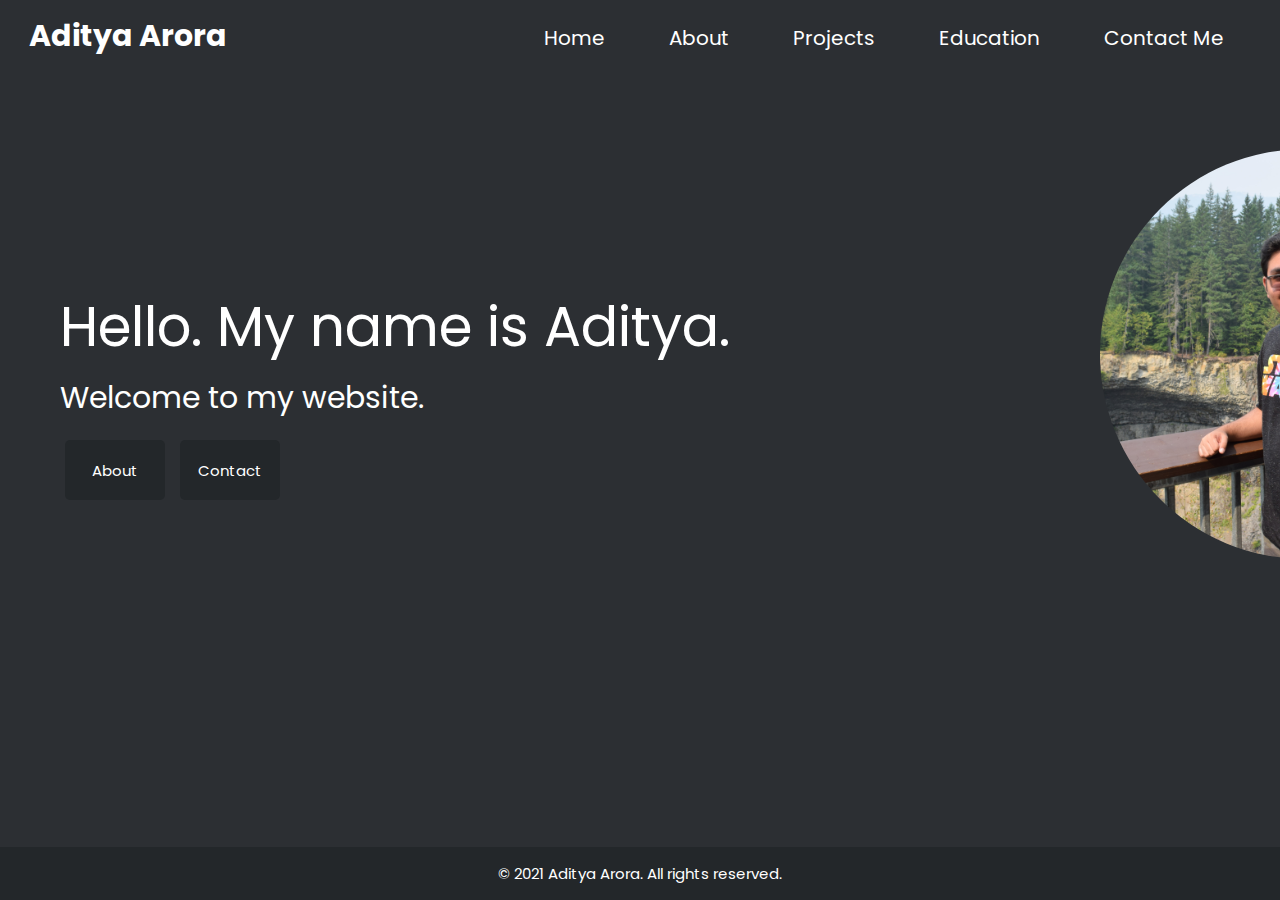
<file: Website/index.html>
<!DOCTYPE html>
<html lang="en">
  <head>
      <meta charset="utf-8">
      <meta name="viewport" content="width=device-width, initial-scale=1.0">
      <title>Aditya Arora</title>
      <!-- [if lt IE 9]>
      <script src="http://html5shim.googlecode.com/svn/trunk/html5.js"></script>
      <! [end if] -->
      <link rel="stylesheet" href="css/styleset.css" text="text/css">

      <!-- >The font used for the website is linked here: <! -->
      <link rel="preconnect" href="https://fonts.gstatic.com">
      <link href="https://fonts.googleapis.com/css2?family=Open+Sans&display=swap" rel="stylesheet">
      <link href="https://fonts.googleapis.com/css2?family=Poppins:wght@500&display=swap" rel="stylesheet">
  </head>
    <header>
        <h1>Aditya Arora</h1>
        <nav>
          <ul>
            <li><a href="index.html">Home</a></li>
            <li><a href="about.html">About</a></li>
            <li><a href="projects.html">Projects</a></li>
            <li><a href="education.html">Education</a></li>
            <li><a href="contact.html">Contact Me</a></li>
          </ul>
        </nav>
    </header>
  <body>
    <p class="home_body">Hello. My name is Aditya.</p>
    <p class="home_p">Welcome to my website.</p>
    <button type="button" name="About button" class="home_about_button" onclick="document.location='about.html'">About</button>
    <button type="button" name="Contact Me button" class="home_contact_button" onclick="document.location='contact.html'">Contact</button>
    <img class="home_img" src="images/me1.JPG" alt="Me smiling!">
    <div class="footer">
      <p>© 2021 Aditya Arora. All rights reserved.</p>
    </div>
  </body>
</html>
</file>
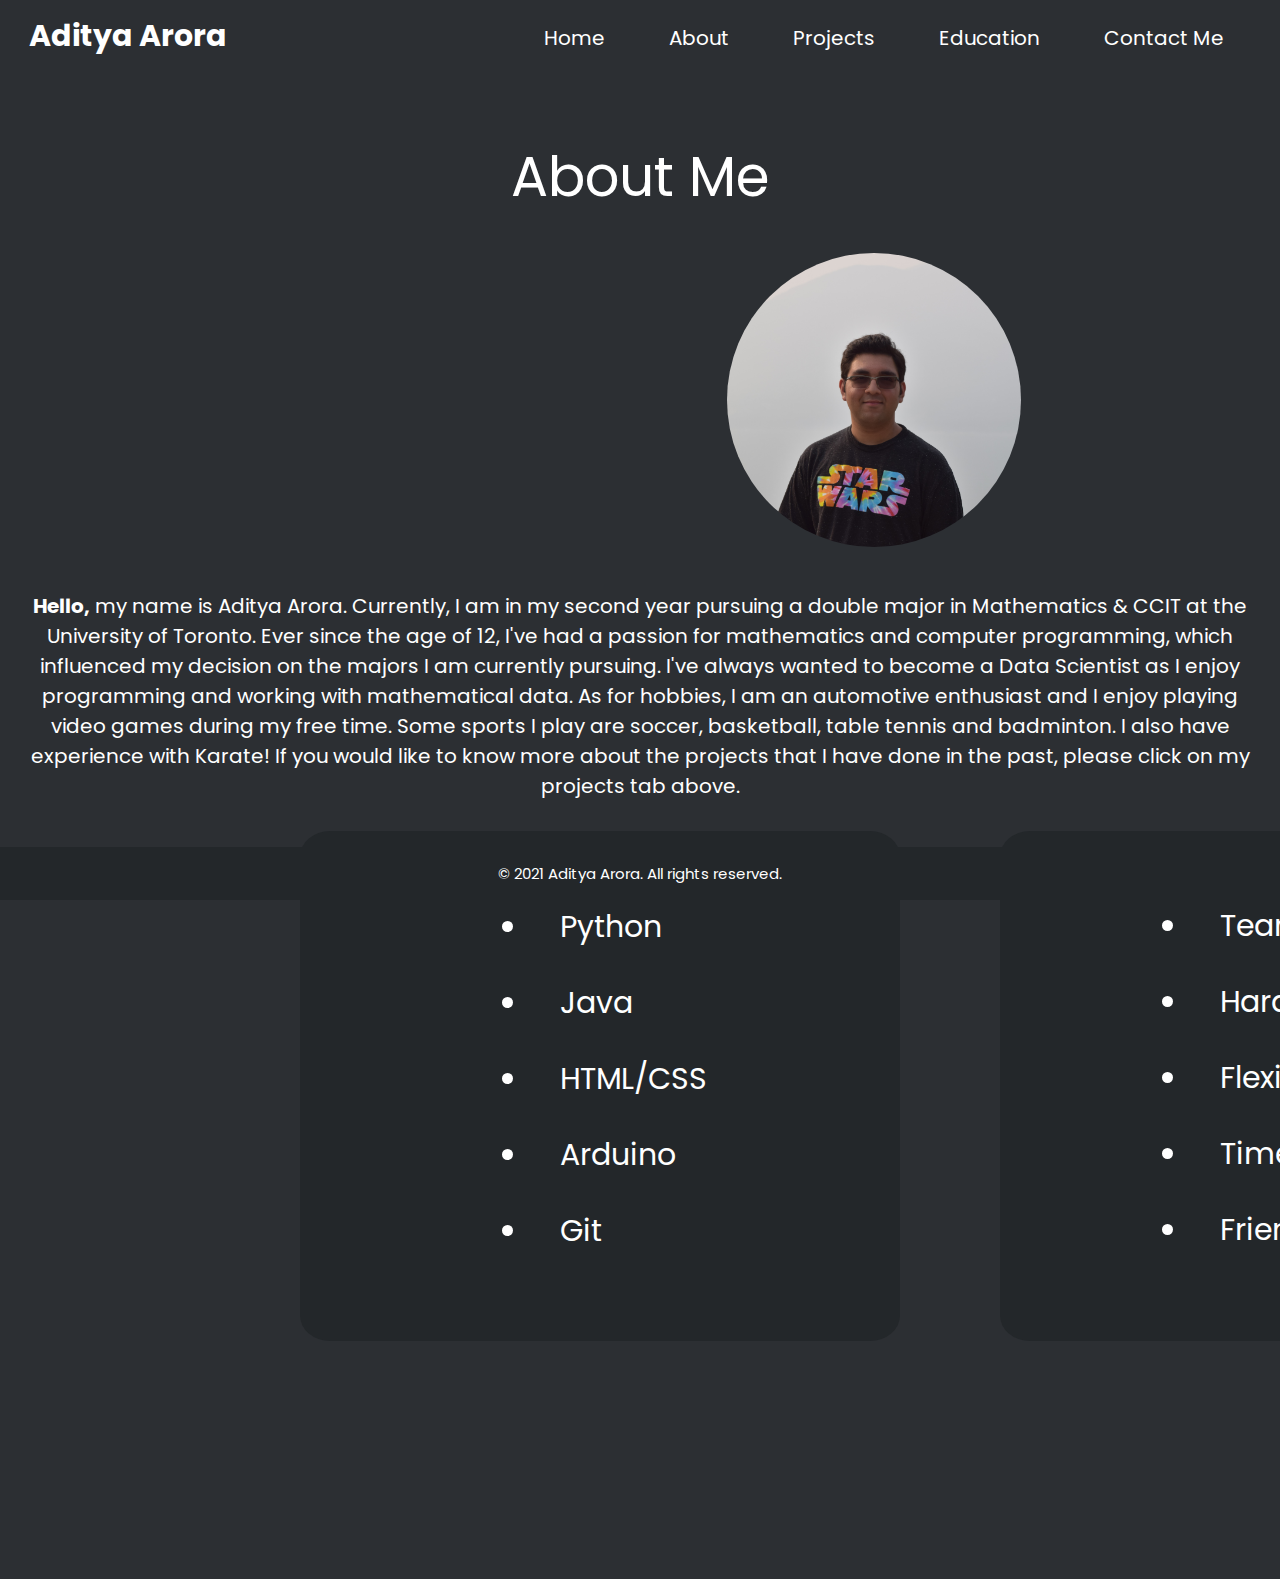
<file: Website/about.html>
<!DOCTYPE html>
<html lang="en">
  <head>
    <meta charset="utf-8">
    <meta name="viewport" content="width=device-width, initial-scale=1.0">
    <title>About Me</title>
    <!-- [if lt IE 9]>
    <script src="http://html5shim.googlecode.com/svn/trunk/html5.js"></script>
    <! [end if] -->
    <link rel="stylesheet" href="css/styleset.css" text="text/css">

    <!-- >The font used for the website is linked here: <! -->
    <link rel="preconnect" href="https://fonts.gstatic.com">
    <link href="https://fonts.googleapis.com/css2?family=Open+Sans&display=swap" rel="stylesheet">
    <link href="https://fonts.googleapis.com/css2?family=Poppins:wght@500&display=swap" rel="stylesheet">
  </head>
    <header>
        <h1>Aditya Arora</h1>
        <nav>
          <ul>
            <li><a href="index.html">Home</a></li>
            <li><a href="about.html">About</a></li>
            <li><a href="projects.html">Projects</a></li>
            <li><a href="education.html">Education</a></li>
            <li><a href="contact.html">Contact Me</a></li>
          </ul>
        </nav>
    </header>
  <body>
    <p class="about_body">About Me</p>
    <img class="about_img" src="images/me2.JPG" alt="Me looking at the camera!">

    <p class="about_p"><b>Hello,</b> my name is Aditya Arora. Currently, I am in my second year pursuing a double major in Mathematics & CCIT at the University of Toronto. Ever since the age of 12, I've had a passion for mathematics and computer programming, which influenced my decision on the majors I am currently pursuing. I've always wanted to become a Data Scientist as I enjoy programming and working with mathematical data. As for hobbies, I am an automotive enthusiast and I enjoy playing video games during my free time. Some sports I play are soccer, basketball, table tennis and badminton. I also have experience with Karate! If you would like to know more about the projects that I have done in the past, please click on my projects tab above.</p>

    <div class="about_container">
      <div class="about_box1"><b>Experience With:</b></div>
      <ul class="about_ul">
        <li class="about_li">Python</li>
        <li class="about_li">Java</li>
        <li class="about_li">HTML/CSS</li>
        <li class="about_li">Arduino</li>
        <li class="about_li">Git</li>
      </ul>
      <div class="about_box2"><b>Skills:</b></div>
      <ul class="about_ul">
        <li class="about_li2">Team Player</li>
        <li class="about_li2">Hard Working</li>
        <li class="about_li2">Flexible</li>
        <li class="about_li2">Time Manager</li>
        <li class="about_li2">Friendly</li>
      </ul>
    </div>

    <div class="footer">
      <p>© 2021 Aditya Arora. All rights reserved.</p>
    </div>
  </body>
</html>
</file>
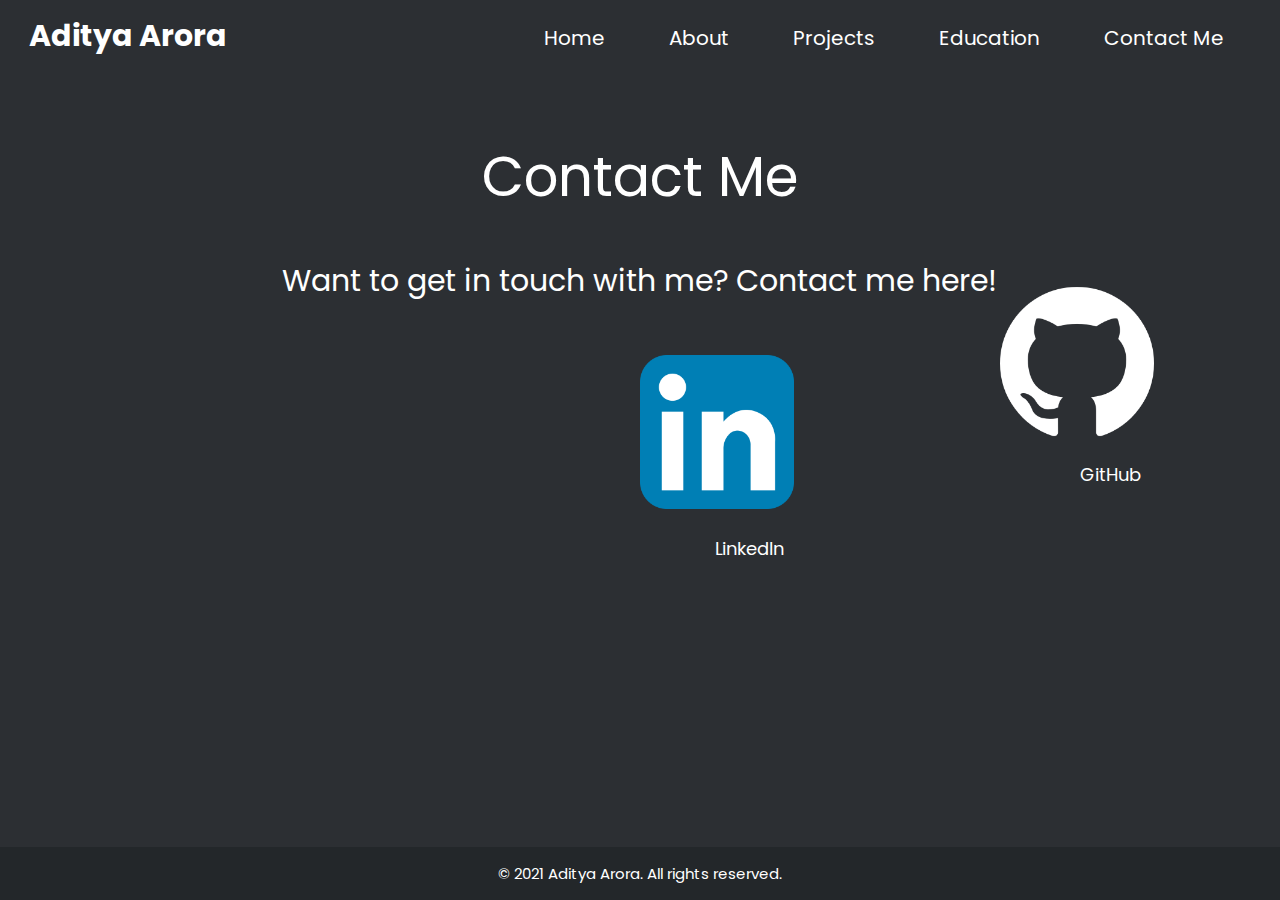
<file: Website/contact.html>
<!DOCTYPE html>
<html lang="en">
  <head>
    <meta charset="utf-8">
    <meta name="viewport" content="width=device-width, initial-scale=1.0">
    <title>Contact Me</title>
    <!-- [if lt IE 9]>
    <script src="http://html5shim.googlecode.com/svn/trunk/html5.js"></script>
    <! [end if] -->
    <link rel="stylesheet" href="css/styleset.css" text="text/css">

    <!-- >The font used for the website is linked here: <! -->
    <link rel="preconnect" href="https://fonts.gstatic.com">
    <link href="https://fonts.googleapis.com/css2?family=Open+Sans&display=swap" rel="stylesheet">
    <link href="https://fonts.googleapis.com/css2?family=Poppins:wght@500&display=swap" rel="stylesheet">
  </head>
    <header>
      <h1>Aditya Arora</h1>
      <nav>
        <ul>
          <li><a href="index.html">Home</a></li>
          <li><a href="about.html">About</a></li>
          <li><a href="projects.html">Projects</a></li>
          <li><a href="education.html">Education</a></li>
          <li><a href="contact.html">Contact Me</a></li>
        </ul>
      </nav>
    </header>
  <body>
    <p class="contact_body">Contact Me</p>
    <p class="contact_p">Want to get in touch with me? Contact me here!</p>

    <p><a href="https://www.linkedin.com/in/aditya-arora18/" target="_blank">
      <img class="contact_img1" src="images/LinkedIn.png" alt="My LinkedIn">
    </a></p>
    <p class="contact_img_subtitle1">LinkedIn</p>

    <p><a href="https://github.com/Zuavei" target="_blank">
      <img class="contact_img2" src="images/Github.png" alt="My GitHub">
    </a></p>
    <p class="contact_img_subtitle2">GitHub</p>

    <div class="footer">
      <p>© 2021 Aditya Arora. All rights reserved.</p>
    </div>

  </body>
</html>
</file>
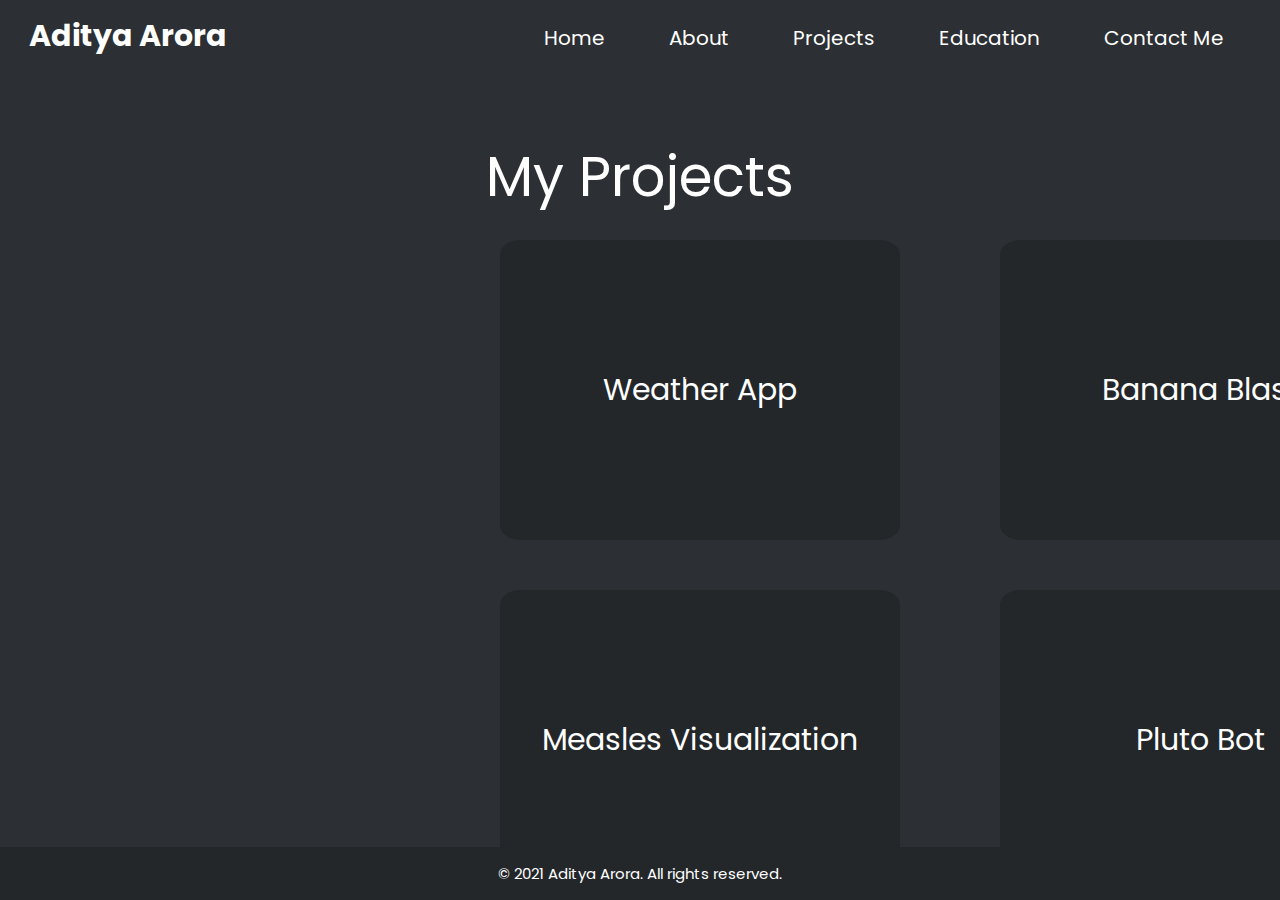
<file: Website/projects.html>
<!DOCTYPE html>
<html lang="en">
  <head>
    <meta charset="utf-8">
    <meta name="viewport" content="width=device-width, initial-scale=1.0">
    <title>Portfolio</title>
    <!-- [if lt IE 9]>
    <script src="http://html5shim.googlecode.com/svn/trunk/html5.js"></script>
    <! [end if] -->
    <link rel="stylesheet" href="css/styleset.css" text="text/css">

    <!-- >The font used for the website is linked here: <! -->
    <link rel="preconnect" href="https://fonts.gstatic.com">
    <link href="https://fonts.googleapis.com/css2?family=Open+Sans&display=swap" rel="stylesheet">
    <link href="https://fonts.googleapis.com/css2?family=Poppins:wght@500&display=swap" rel="stylesheet">
  </head>
    <header>
      <h1>Aditya Arora</h1>
      <nav>
        <ul>
          <li><a href="index.html">Home</a></li>
          <li><a href="about.html">About</a></li>
          <li><a href="projects.html">Projects</a></li>
          <li><a href="education.html">Education</a></li>
          <li><a href="contact.html">Contact Me</a></li>
        </ul>
      </nav>
    </header>
  <body>
    <p class="projects_body">My Projects</p>

    <div class="projects_box1">Banana Blast</div>
    <div class="projects_box1_p">An infinite runner GUI game where the user plays as a Monkey.</div>

    <div class="projects_box2">Pluto Bot</div>
    <div class="projects_box2_p">A Discord bot programmed to moderate servers with basic functionality.</div>

    <div class="projects_box3">Weather App</div>
    <div class="projects_box3_p">An app that displays the weekly weather given by the user's city of choice.</div>

    <div class="projects_box4">Measles Visualization</div>
    <div class="projects_box4_p">A data visualization of Measles data from the past decade.</div>

    <div class="footer">
      <p>© 2021 Aditya Arora. All rights reserved.</p>
    </div>

  </body>
</html>
</file>
<file: Website/css/styleset.css>
html {
  margin: 0;
}

header {
  width: 100%;
  height: 70px;
  background-color: #2C2F33;

}

h1 {
  position: absolute;
  padding: 3px;
  float: left;
  margin-left: 2%;
  margin-top: 10px;
  color: #ffffff;
  font-family: 'Poppins', sans-serif;
  font-size: 30px;
}

ul {
  width: auto;
  float: right;
  margin-top: 8px;
  margin-right: 2%;
}

li {
  display: inline-block;
  padding: 15px 30px;
}

a {
  text-align: center;
  color: #ffffff;
  text-decoration: none;
  font-family: 'Poppins', sans-serif;
  font-size: 20px;
}

body {
  background-color: #2C2F33;
  color: #ffffff;
  margin: 0;
}

.home_img {
  position: relative;
  width: 32%;
  height: 32%;
  border-radius: 50%;
  left: 1100px;
  top: -280px;
}

.home_body {
  font-family: 'Poppins', sans-serif;
  font-size: 55px;
  padding: 60px 60px;
  position: relative;
  top: 100px;
}

.home_p {
  font-family: 'Poppins', sans-serif;
  font-size: 30px;
  padding-left: 60px;
  position: relative;
  top: -8px;
  margin: 0;
}

.home_about_button {
  font-family: 'Poppins', sans-serif;
  text-decoration: none;
  font-size: 15px;
  width: 100px;
  height: 60px;
  border: none;
  color: #ffffff;
  background-color: #23272A;
  position: absolute;
  top: 440px;
  left: 65px;
  border-radius: 5px;
  transition-duration: 0.3s;
  cursor: pointer;
}

.home_about_button:hover {
  background-color: #ffffff;
  color: #2C2F33;
}

.home_contact_button {
  font-family: 'Poppins', sans-serif;
  text-decoration: none;
  font-size: 15px;
  width: 100px;
  height: 60px;
  border: none;
  color: #ffffff;
  background-color: #23272A;
  position: absolute;
  top: 440px;
  left: 180px;
  border-radius: 5px;
  transition-duration: 0.3s;
  cursor: pointer;
}

.home_contact_button:hover {
  background-color: #ffffff;
  color: #2C2F33;
}

.about_body {
  font-family: 'Poppins', sans-serif;
  font-size: 55px;
  position: relative;
  text-align: center;
  top: 10px;
}

.about_p {
  font-family: 'Poppins', sans-serif;
  font-size: 20px;
  text-align: center;
  position: relative;
  padding-left: 30px;
  padding-right: 30px;
  top: 30px;
  margin: 0;
}

.about_img {
  position: relative;
  width: 23%;
  height: 23%;
  border-radius: 50%;
  top: -10px;
  right: -727px;
}

.about_a {
  font-size: 20px;
  text-decoration: underline;
}

.about_container {
  position: relative;
  display: flex;
  flex-direction: column;
}

.about_box1 {
  position: absolute;
  left: 300px;
  top: 20px;
  width: 600px;
  height: 500px;
  margin: 40px 0;
  background: #23272A;
  font-family: 'Poppins', sans-serif;
  font-size: 40px;
  display: flex;
  justify-content: center;
  align-items: baseline;
  color: #ffffff;
  border-radius: 5%;
  padding-top: 10px;
}

.about_box2 {
  position: absolute;
  left: 1000px;
  top: 20px;
  width: 600px;
  height: 500px;
  margin: 40px 0;
  background: #23272A;
  font-family: 'Poppins', sans-serif;
  font-size: 40px;
  display: flex;
  justify-content: center;
  align-items: baseline;
  color: #ffffff;
  border-radius: 5%;
  padding-top: 10px;
}

.about_ul {
  float: none;
  color: #ffffff;
}

.about_li {
  font-family: 'Poppins', sans-serif;
  font-size: 30px;
  position: relative;
  top: 110px;
  left: 490px;
  display: list-item;
  color: #ffffff;
}

.about_li2 {
  font-family: 'Poppins', sans-serif;
  font-size: 30px;
  position: relative;
  top: -295px;
  left: 1150px;
  display: list-item;
  color: #ffffff;
}

.contact_body {
  font-family: 'Poppins', sans-serif;
  font-size: 55px;
  position: relative;
  text-align: center;
  top: 10px;
}

.contact_p {
  font-family: 'Poppins', sans-serif;
  font-size: 30px;
  text-align: center;
  position: relative;
  top: -5px;
  margin: 0;
}

.contact_img1 {
  position: relative;
  width: 12%;
  height: 12%;
  left: 640px;
  top: 30px;
}

.contact_img2 {
  position: relative;
  width: 12%;
  height: 12%;
  left: 1000px;
  top: -265px;
}

.contact_img_subtitle1 {
  position: relative;
  font-family: 'Poppins', sans-serif;
  font-size: 18px;
  left: 715px;
  top: 30px;
}

.contact_img_subtitle2 {
  position: relative;
  font-family: 'Poppins', sans-serif;
  font-size: 18px;
  left: 1080px;
  top: -268px;
}

.projects_body {
  font-family: 'Poppins', sans-serif;
  font-size: 55px;
  position: relative;
  text-align: center;
  top: 10px;
}

.projects_box1 {
  position: absolute;
  left: 1000px;
  top: 200px;
  width: 400px;
  height: 300px;
  margin: 40px 0;
  background: #23272A;
  font-family: 'Poppins', sans-serif;
  font-size: 30px;
  display: flex;
  justify-content: center;
  align-items: center;
  color: #ffffff;
  border-radius: 5%;
  transition-duration: 0.5s;

}

.projects_box1:hover {
  background: #ffffff;
  color: #2C2F33;
  align-items: baseline;

}

.projects_box1_p {
  font-family: 'Poppins', sans-serif;
  font-size: 15px;
  color: #23272A;
  position: relative;
  top: 40px;
  left: 1025px;
  padding: 20px;
  width: 300px;
  text-align: center;
  word-wrap: normal;

}

.projects_box2 {
  position: absolute;
  left: 1000px;
  top: 550px;
  width: 400px;
  height: 300px;
  margin: 40px 0;
  background: #23272A;
  font-family: 'Poppins', sans-serif;
  font-size: 30px;
  display: flex;
  justify-content: center;
  align-items: center;
  color: #ffffff;
  border-radius: 5%;
  transition-duration: 0.5s;
}

.projects_box2:hover {
  background: #ffffff;
  color: #2C2F33;
  align-items: baseline;

}

.projects_box2_p {
  font-family: 'Poppins', sans-serif;
  font-size: 15px;
  color: #23272A;
  position: relative;
  top: 295px;
  left: 1025px;
  padding: 20px;
  width: 300px;
  text-align: center;
  word-wrap: normal;

}

.projects_box3 {
  position: absolute;
  left: 500px;
  top: 200px;
  width: 400px;
  height: 300px;
  margin: 40px 0;
  background: #23272A;
  font-family: 'Poppins', sans-serif;
  font-size: 30px;
  display: flex;
  justify-content: center;
  align-items: center;
  color: #ffffff;
  border-radius: 5%;
  transition-duration: 0.5s;

}

.projects_box3:hover {
  background: #ffffff;
  color: #2C2F33;
  align-items: baseline;

}

.projects_box3_p {
  font-family: 'Poppins', sans-serif;
  font-size: 15px;
  color: #23272A;
  position: relative;
  top: -162px;
  left: 525px;
  padding: 20px;
  width: 300px;
  text-align: center;
  word-wrap: normal;

}

.projects_box4 {
  position: absolute;
  left: 500px;
  top: 550px;
  width: 400px;
  height: 300px;
  margin: 40px 0;
  background: #23272A;
  font-family: 'Poppins', sans-serif;
  font-size: 30px;
  display: flex;
  justify-content: center;
  align-items: center;
  color: #ffffff;
  border-radius: 5%;
  transition-duration: 0.5s;

}

.projects_box4:hover {
  background: #ffffff;
  color: #2C2F33;
  align-items: baseline;

}

.projects_box4_p {
  font-family: 'Poppins', sans-serif;
  font-size: 15px;
  color: #23272A;
  position: relative;
  top: 85px;
  left: 525px;
  padding: 20px;
  width: 300px;
  text-align: center;
  word-wrap: normal;

}

.footer{
  font-family: 'Poppins', sans-serif;
  font-size: 15px;
  position: fixed;
  left: 0;
  bottom: 0;
  width: 100%;
  background-color: #23272A;
  color: #ffffff;
  text-align: center;
}

@media screen and (max-width:768px) {
  .home_body {
    position: absolute;
    text-align: center;
    font-size: 40px;
  }
  .home_p {
    position: absolute;
    text-align: center;
    font-size: 30px;
    padding: 60px 60px;
    top: 220px;
  }
  .home_button {
    position: absolute;
    text-align: center;
    top: 410px;
  }
  nav ul li a {
    position: absolute;
    padding-right: 30px;
    font-size: 12px;
  }
  img {
    display: none;
  }
}
</file>
